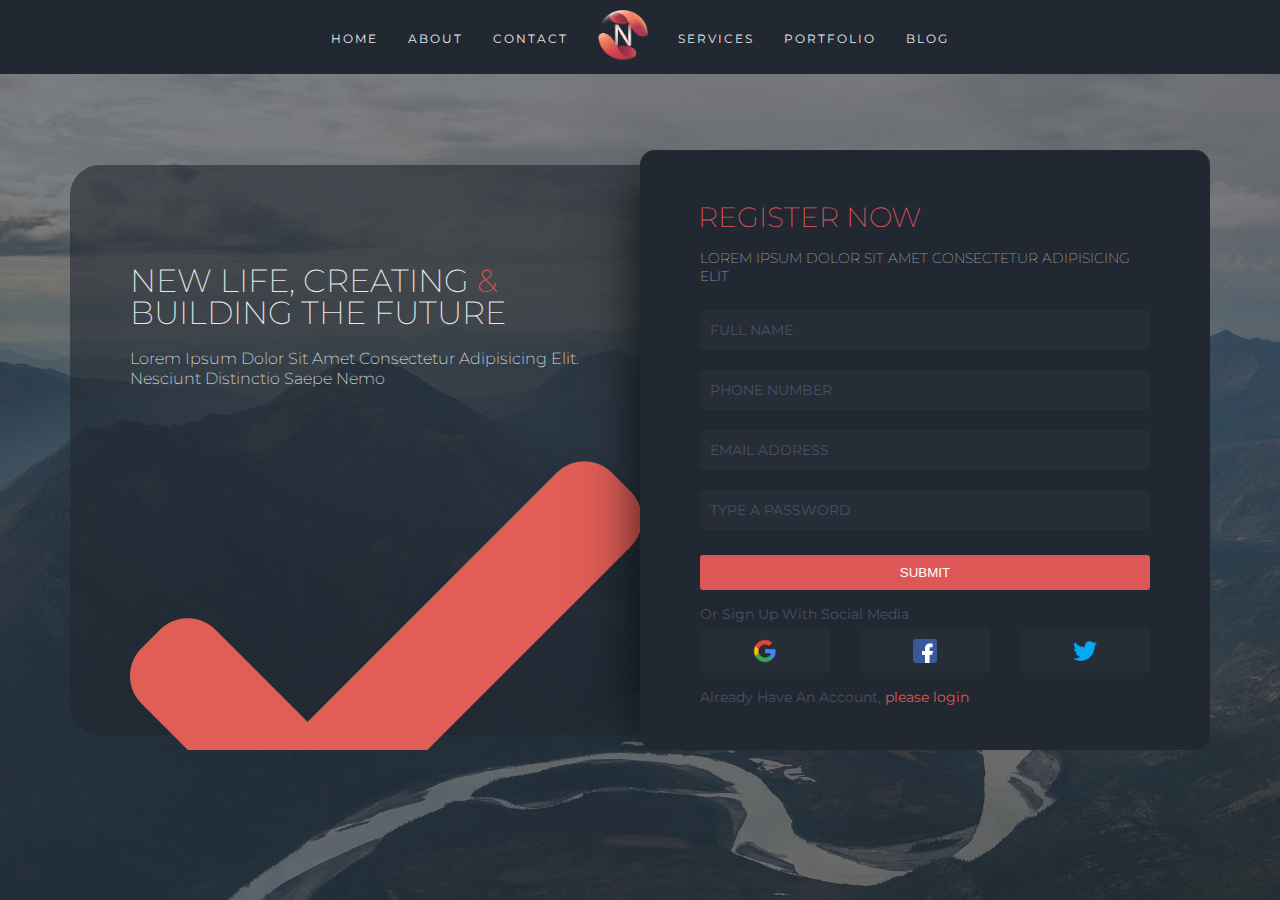
<file: index.html>
<!DOCTYPE html>
<html lang="en">

<head>
    <meta charset="UTF-8">
    <meta name="viewport" content="width=device-width, initial-scale=1.0">
    <title>Sign up form</title>

    <!--External CDN-->

    <link href="https://fonts.googleapis.com/css?family=Montserrat:100,200,300,400,500,600,700,800,900&display=swap"
        rel="stylesheet">

    <!--External CDN-->
    <link rel="icon" href="./assets/img/new-life.png">
    <link rel="stylesheet" href="assets/css/style.css">
</head>

<body>

    <div class="bg-img">
        <div class="bg-filter"></div>
        <img src="./assets/img/background.jpg" alt="">
    </div>

    <!--Header section-->
    <header>

        <nav>
            <ul>
                <li><a href="">Home</a></li>
                <li><a href="">About</a></li>
                <li><a href="">Contact</a></li>
                <li class="logo"><a href="index.html"><img src="assets/img/new-life.png" alt=""></a></li>
                <li><a href="">Services</a></li>
                <li><a href="">Portfolio</a></li>
                <li><a href="">Blog</a></li>
            </ul>
        </nav>

    </header>
    <!--Header section-->

    <!--form and description section-->

    <section>

        <div class="section-description">

            <h1>NEW LIFE, CREATING <span>&</span><br>BUILDING THE FUTURE</h1>
            <p>Lorem ipsum dolor sit amet consectetur adipisicing elit. Nesciunt distinctio saepe nemo</p>
            <ul>
                <li><img src="./assets/img/correct.png" alt=""><span>Lorem Ipsum</span></li>
                <li><img src="./assets/img/correct.png" alt=""><span>Dolor sit</span></li>
                <li><img src="./assets/img/correct.png" alt=""><span>Lorem Amet</span></li>
                <li><img src="./assets/img/correct.png" alt=""><span>Lorem Ipsum</span></li>
            </ul>

            <button>
                LEARN MORE
            </button>


        </div>

        <div class="form-section">

            <div class="form-title">
                <h1>Register Now</h1>
                <p>Lorem ipsum dolor sit amet consectetur adipisicing elit</p>
            </div>

            <form autocomplete="off">

                <div class="form-input">
                    <label for="name">Full name</label>
                    <input type="text" name="name">
                </div>
                <div class="form-input">
                    <label for="number">Phone number</label>
                    <input type="text" name="number">
                </div>
                <div class="form-input">
                    <label for="email">Email address</label>
                    <input type="email" name="email">
                </div>

                <div class="form-input">
                    <label for="password">Type a password</label>
                    <input type="password" name="password">
                </div>

                <input type="submit">

                <div class="social-media-login">

                    <p>Or sign up with social media</p>
                    <ul>
                        <li><a href="#"><img src="./assets/img/google.png" alt=""></a></li>
                        <li><a href="#"><img src="./assets/img/facebook.png" alt=""></a></li>
                        <li><a href="#"><img src="./assets/img/twitter.png" alt=""></a></li>
                    </ul>

                </div>

                <div class="login-note">
                    <p>Already have an account, <a href="login.html">please login</a></p>
                </div>


            </form>

        </div>

    </section>
    <!--form and description section-->



    <script src="https://code.jquery.com/jquery-2.2.4.min.js"
        integrity="sha256-BbhdlvQf/xTY9gja0Dq3HiwQF8LaCRTXxZKRutelT44=" crossorigin="anonymous"></script>
    <script src="main.js"></script>

</body>

</html>
</file>
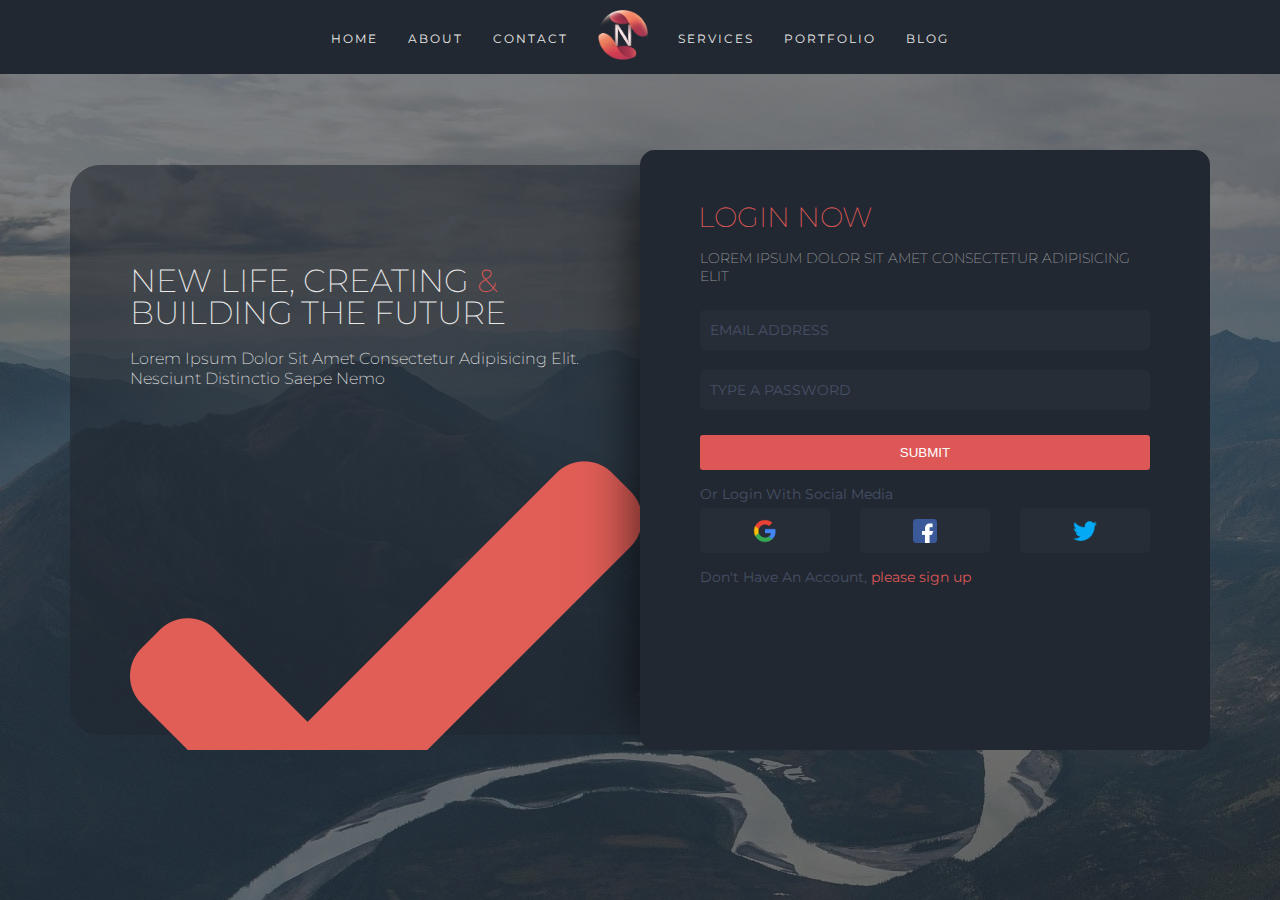
<file: login.html>
<!DOCTYPE html>
<html lang="en">

<head>
    <meta charset="UTF-8">
    <meta name="viewport" content="width=device-width, initial-scale=1.0">
    <title>Login form</title>

    <!--External CDN-->

    <link href="https://fonts.googleapis.com/css?family=Montserrat:100,200,300,400,500,600,700,800,900&display=swap"
        rel="stylesheet">

    <!--External CDN-->

    <link rel="stylesheet" href="assets/css/style.css">
</head>

<body>

    <div class="bg-img">
        <div class="bg-filter"></div>
        <img src="./assets/img/background.jpg" alt="">
    </div>

    <!--Header section-->
    <header>

        <nav>
            <ul>
                <li><a href="">Home</a></li>
                <li><a href="">About</a></li>
                <li><a href="">Contact</a></li>
                <li class="logo"><a href="index.html"><img src="assets/img/new-life.png" alt=""></a></li>
                <li><a href="">Services</a></li>
                <li><a href="">Portfolio</a></li>
                <li><a href="">Blog</a></li>
            </ul>
        </nav>

    </header>
    <!--Header section-->

    <!--form and description section-->

    <section>

        <div class="section-description">

            <h1>NEW LIFE, CREATING <span>&</span><br>BUILDING THE FUTURE</h1>
            <p>Lorem ipsum dolor sit amet consectetur adipisicing elit. Nesciunt distinctio saepe nemo</p>
            <ul>
                <li><img src="./assets/img/correct.png" alt=""><span>Lorem Ipsum</span></li>
                <li><img src="./assets/img/correct.png" alt=""><span>Dolor sit</span></li>
                <li><img src="./assets/img/correct.png" alt=""><span>Lorem Amet</span></li>
                <li><img src="./assets/img/correct.png" alt=""><span>Lorem Ipsum</span></li>
            </ul>

            <button>
                LEARN MORE
            </button>


        </div>

        <div class="form-section">

            <div class="form-title">
                <h1>Login Now</h1>
                <p>Lorem ipsum dolor sit amet consectetur adipisicing elit</p>
            </div>

            <form>
                <div class="form-input">
                    <label for="email">Email address</label>
                    <input type="email" name="email">
                </div>

                <div class="form-input">
                    <label for="password">Type a password</label>
                    <input type="password" name="password">
                </div>

                <input type="submit">

                <div class="social-media-login">

                    <p>Or login with social media</p>
                    <ul>
                        <li><a href="#"><img src="./assets/img/google.png" alt=""></a></li>
                        <li><a href="#"><img src="./assets/img/facebook.png" alt=""></a></li>
                        <li><a href="#"><img src="./assets/img/twitter.png" alt=""></a></li>
                    </ul>

                </div>

                <div class="login-note">
                    <p>Don't have an account, <a href="index.html">please sign up</a></p>
                </div>


            </form>

        </div>

    </section>
    <!--form and description section-->



    <script src="https://code.jquery.com/jquery-2.2.4.min.js"
        integrity="sha256-BbhdlvQf/xTY9gja0Dq3HiwQF8LaCRTXxZKRutelT44=" crossorigin="anonymous"></script>
    <script src="main.js"></script>

</body>

</html>
</file>
<file: assets/css/style.css>
* {
  margin: 0;
  padding: 0;
  -webkit-box-sizing: border-box;
          box-sizing: border-box;
}

body {
  font-family: "Montserrat";
  position: relative;
  display: -webkit-box;
  display: -ms-flexbox;
  display: flex;
  -webkit-box-pack: center;
      -ms-flex-pack: center;
          justify-content: center;
  -webkit-box-align: center;
      -ms-flex-align: center;
          align-items: center;
  width: 100%;
  height: 100vh;
  overflow: hidden;
}

a,
p,
h1,
h2,
h3,
h4,
h5,
h6,
li,
label {
  color: #eaeaea;
  text-decoration: none;
  text-transform: uppercase;
}

a,
p {
  font-size: 14px;
}

button,
input[type="submit"] {
  background-color: #dc5756;
  border: none;
  padding: 10px 20px 10px 20px;
  color: white;
  border-radius: 3px;
  cursor: pointer;
  -webkit-transition: all 0.5s ease;
  transition: all 0.5s ease;
  text-transform: uppercase;
}

@media (max-width: 960px) {
  button,
  input[type="submit"] {
    padding: 8px 10px 8px 10px;
  }
}

button:hover,
input[type="submit"]:hover {
  background-color: #d32d2c;
}

.bg-img {
  width: 100%;
  height: 100vh;
  overflow: hidden;
  position: absolute;
  top: 0;
  left: 0;
  z-index: -99999;
  background-image: url(../img/background.jpg);
  background-repeat: no-repeat;
  background-size: cover;
}

.bg-img .bg-filter {
  position: absolute;
  width: 100%;
  height: 100%;
  top: 0;
  left: 0;
  background-color: rgba(34, 40, 49, 0.6);
  z-index: 999999;
}

header {
  background: #222831;
  padding-top: 10px;
  padding-bottom: 10px;
  position: absolute;
  top: 0;
  left: 0;
  width: 100%;
}

header nav {
  display: -webkit-box;
  display: -ms-flexbox;
  display: flex;
  -webkit-box-pack: center;
      -ms-flex-pack: center;
          justify-content: center;
  -webkit-box-align: center;
      -ms-flex-align: center;
          align-items: center;
  width: 100%;
}

header nav ul {
  list-style-type: none;
  display: -webkit-box;
  display: -ms-flexbox;
  display: flex;
  -webkit-box-pack: center;
      -ms-flex-pack: center;
          justify-content: center;
  -webkit-box-align: center;
      -ms-flex-align: center;
          align-items: center;
  -webkit-box-orient: horizontal;
  -webkit-box-direction: normal;
      -ms-flex-direction: row;
          flex-direction: row;
}

@media (max-width: 960px) {
  header nav ul {
    -ms-flex-wrap: wrap;
        flex-wrap: wrap;
    position: relative;
    margin-top: 45px;
  }
}

header nav ul li {
  margin-left: 30px;
}

@media (max-width: 960px) {
  header nav ul li {
    margin-left: 10px;
  }
}

header nav ul li a {
  -webkit-transition: all 0.5s ease;
  transition: all 0.5s ease;
  font-size: 12px;
  letter-spacing: 2px;
}

@media (max-width: 960px) {
  header nav ul li a {
    font-size: 10px;
  }
}

header nav ul li a:hover {
  color: #dc5756;
}

header nav ul li:first-child {
  margin-left: 0;
}

@media (max-width: 960px) {
  header nav ul .logo {
    position: absolute;
  }
}

header nav ul .logo img {
  width: 50px;
  height: auto;
}

@media (max-width: 960px) {
  header nav ul .logo img {
    width: 40px;
    -webkit-transform: translateY(-85%);
            transform: translateY(-85%);
  }
}

section {
  position: relative;
  display: -webkit-box;
  display: -ms-flexbox;
  display: flex;
  -webkit-box-pack: center;
      -ms-flex-pack: center;
          justify-content: center;
  -webkit-box-align: center;
      -ms-flex-align: center;
          align-items: center;
  -webkit-box-orient: horizontal;
  -webkit-box-direction: normal;
      -ms-flex-direction: row;
          flex-direction: row;
  width: 1140px;
  height: 600px;
  border-radius: 5px;
  overflow: hidden;
}

@media (max-width: 960px) {
  section {
    -webkit-box-orient: vertical;
    -webkit-box-direction: normal;
        -ms-flex-direction: column;
            flex-direction: column;
    width: 85%;
    height: auto;
  }
}

.section-description {
  width: 50%;
  height: 95%;
  border-radius: 30px 0 0 30px;
  background-color: rgba(34, 40, 49, 0.6);
  display: -webkit-box;
  display: -ms-flexbox;
  display: flex;
  -webkit-box-pack: start;
      -ms-flex-pack: start;
          justify-content: flex-start;
  -webkit-box-align: start;
      -ms-flex-align: start;
          align-items: flex-start;
  -webkit-box-orient: vertical;
  -webkit-box-direction: normal;
      -ms-flex-direction: column;
          flex-direction: column;
  padding: 100px 60px 100px 60px;
}

@media (max-width: 960px) {
  .section-description {
    -webkit-box-orient: vertical;
    -webkit-box-direction: normal;
        -ms-flex-direction: column;
            flex-direction: column;
    width: 90%;
    padding: 20px 20px 20px 20px;
    border-radius: 0 0 0 0;
    -webkit-box-shadow: none;
            box-shadow: none;
    display: none;
  }
}

.section-description h1 {
  font-weight: 200;
  font-size: 32px;
  line-height: 32px;
}

@media (max-width: 960px) {
  .section-description h1 {
    font-size: 22px;
    line-height: 24px;
  }
}

.section-description h1 span {
  color: #dc5756;
}

.section-description p {
  margin-top: 20px;
  line-height: 20px;
  font-weight: 200;
  font-size: 16px;
  text-transform: capitalize;
}

@media (max-width: 960px) {
  .section-description p {
    font-size: 12px;
    line-height: 14px;
    margin-top: 10px;
    margin-top: 5px;
  }
}

.section-description ul {
  list-style-type: none;
  margin-top: 15px;
  margin-bottom: 20px;
}

@media (max-width: 960px) {
  .section-description ul {
    margin-top: 5px;
    margin-bottom: 5px;
  }
}

.section-description ul li {
  display: -webkit-box;
  display: -ms-flexbox;
  display: flex;
  -webkit-box-align: center;
      -ms-flex-align: center;
          align-items: center;
  line-height: 30px;
  text-transform: capitalize;
}

@media (max-width: 960px) {
  .section-description ul li {
    line-height: 14px;
    font-size: 12px;
  }
}

.section-description ul li i {
  color: #dc5756;
}

.section-description ul li span {
  margin-left: 10px;
  font-weight: 100;
}

.form-section {
  width: 50%;
  height: 100%;
  background-color: #222831;
  padding: 50px 60px 50px 60px;
  -webkit-box-shadow: -28px 6px 52px -27px rgba(0, 0, 0, 0.75);
          box-shadow: -28px 6px 52px -27px rgba(0, 0, 0, 0.75);
  border-radius: 15px 15px 15px 15px;
}

@media (max-width: 960px) {
  .form-section {
    -webkit-box-orient: vertical;
    -webkit-box-direction: normal;
        -ms-flex-direction: column;
            flex-direction: column;
    width: 100%;
    padding: 20px 20px 20px 20px;
    border-radius: 0px 0px 0px 0px;
    -webkit-box-shadow: 2px -27px 71px -33px rgba(0, 0, 0, 0.75);
            box-shadow: 2px -27px 71px -33px rgba(0, 0, 0, 0.75);
  }
}

.form-title h1 {
  font-weight: 200;
  color: #dc5756;
  font-size: 28px;
  margin-left: -2px;
}

@media (max-width: 960px) {
  .form-title h1 {
    font-size: 24px;
  }
}

.form-title p {
  font-weight: 100;
  margin-top: 15px;
  margin-bottom: 15px;
}

@media (max-width: 960px) {
  .form-title p {
    font-size: 12px;
    margin-top: 8px;
    margin-bottom: 8px;
  }
}

form {
  display: -webkit-box;
  display: -ms-flexbox;
  display: flex;
  -webkit-box-pack: start;
      -ms-flex-pack: start;
          justify-content: flex-start;
  -webkit-box-align: center;
      -ms-flex-align: center;
          align-items: center;
  -webkit-box-orient: vertical;
  -webkit-box-direction: normal;
      -ms-flex-direction: column;
          flex-direction: column;
  width: 100%;
}

.form-input {
  display: -webkit-box;
  display: -ms-flexbox;
  display: flex;
  -webkit-box-align: start;
      -ms-flex-align: start;
          align-items: flex-start;
  -webkit-box-pack: center;
      -ms-flex-pack: center;
          justify-content: center;
  -webkit-box-orient: vertical;
  -webkit-box-direction: normal;
      -ms-flex-direction: column;
          flex-direction: column;
  width: 100%;
  margin-top: 10px;
  margin-bottom: 10px;
  position: relative;
}

@media (max-width: 960px) {
  .form-input {
    margin-top: 5px;
    margin-bottom: 5px;
  }
}

.form-input label {
  color: #465066;
  font-size: 14px;
  position: absolute;
  left: 10px;
  pointer-events: none;
  -webkit-transition: all 0.2s ease;
  transition: all 0.2s ease;
}

@media (max-width: 960px) {
  .form-input label {
    font-size: 12px;
  }
}

.form-input input {
  display: block;
  width: 100%;
  height: 40px;
  border: none;
  outline: none;
  padding-left: 10px;
  padding-right: 10px;
  border-radius: 5px;
  background-color: rgba(41, 47, 58, 0.7);
  color: white;
  -webkit-transition: all 0.5s ease;
  transition: all 0.5s ease;
}

@media (max-width: 960px) {
  .form-input input {
    height: 30px;
    border-radius: 0;
  }
}

.focused {
  color: #dc5756 !important;
  -webkit-transform: translateY(-140%);
          transform: translateY(-140%);
  font-size: 10px !important;
  font-weight: bold;
}

@media (max-width: 960px) {
  .focused {
    -webkit-transform: translateY(-120%);
            transform: translateY(-120%);
  }
}

input[type="submit"] {
  width: 100%;
  margin-top: 15px;
}

.social-media-login {
  width: 100%;
}

.social-media-login p {
  color: #465066;
  text-transform: capitalize;
  padding-top: 15px;
  padding-bottom: 5px;
}

.social-media-login ul {
  width: 100%;
  display: -webkit-box;
  display: -ms-flexbox;
  display: flex;
  -webkit-box-pack: justify;
      -ms-flex-pack: justify;
          justify-content: space-between;
  -webkit-box-align: center;
      -ms-flex-align: center;
          align-items: center;
  list-style-type: none;
}

.social-media-login ul li {
  height: 45px;
  width: 130px;
  border-radius: 5px;
  background-color: rgba(41, 47, 58, 0.7);
  display: -webkit-box;
  display: -ms-flexbox;
  display: flex;
  -webkit-box-align: center;
      -ms-flex-align: center;
          align-items: center;
  -webkit-box-pack: center;
      -ms-flex-pack: center;
          justify-content: center;
}

@media (max-width: 960px) {
  .social-media-login ul li {
    width: 80px;
    border-radius: 0;
  }
}

.social-media-login ul li a {
  display: block;
  width: 100%;
  display: -webkit-box;
  display: -ms-flexbox;
  display: flex;
  -webkit-box-align: center;
      -ms-flex-align: center;
          align-items: center;
  -webkit-box-pack: center;
      -ms-flex-pack: center;
          justify-content: center;
}

.social-media-login ul li img {
  width: 24px;
}

.login-note {
  width: 100%;
}

.login-note p {
  padding-top: 15px;
  text-transform: capitalize;
  color: #465066;
}

.login-note p a {
  text-transform: lowercase;
  color: #dc5756;
}
/*# sourceMappingURL=style.css.map */
</file>
